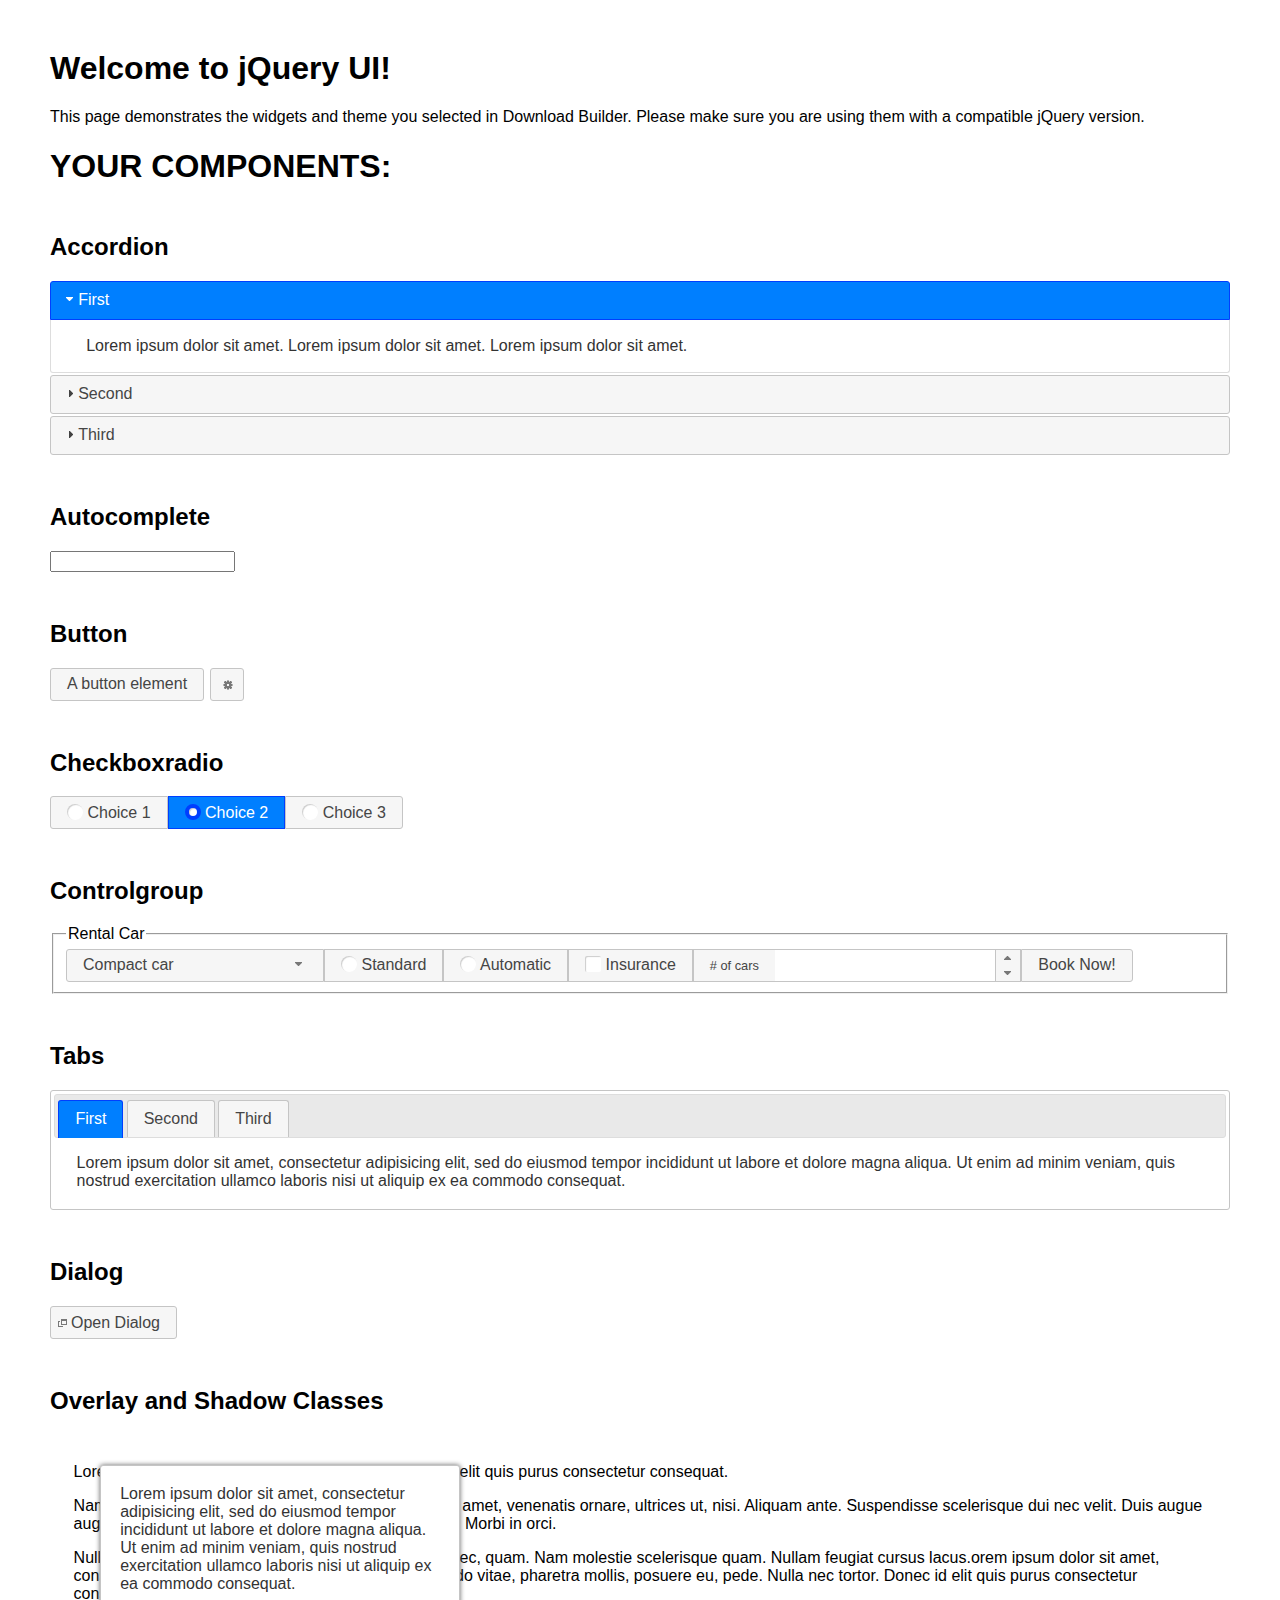
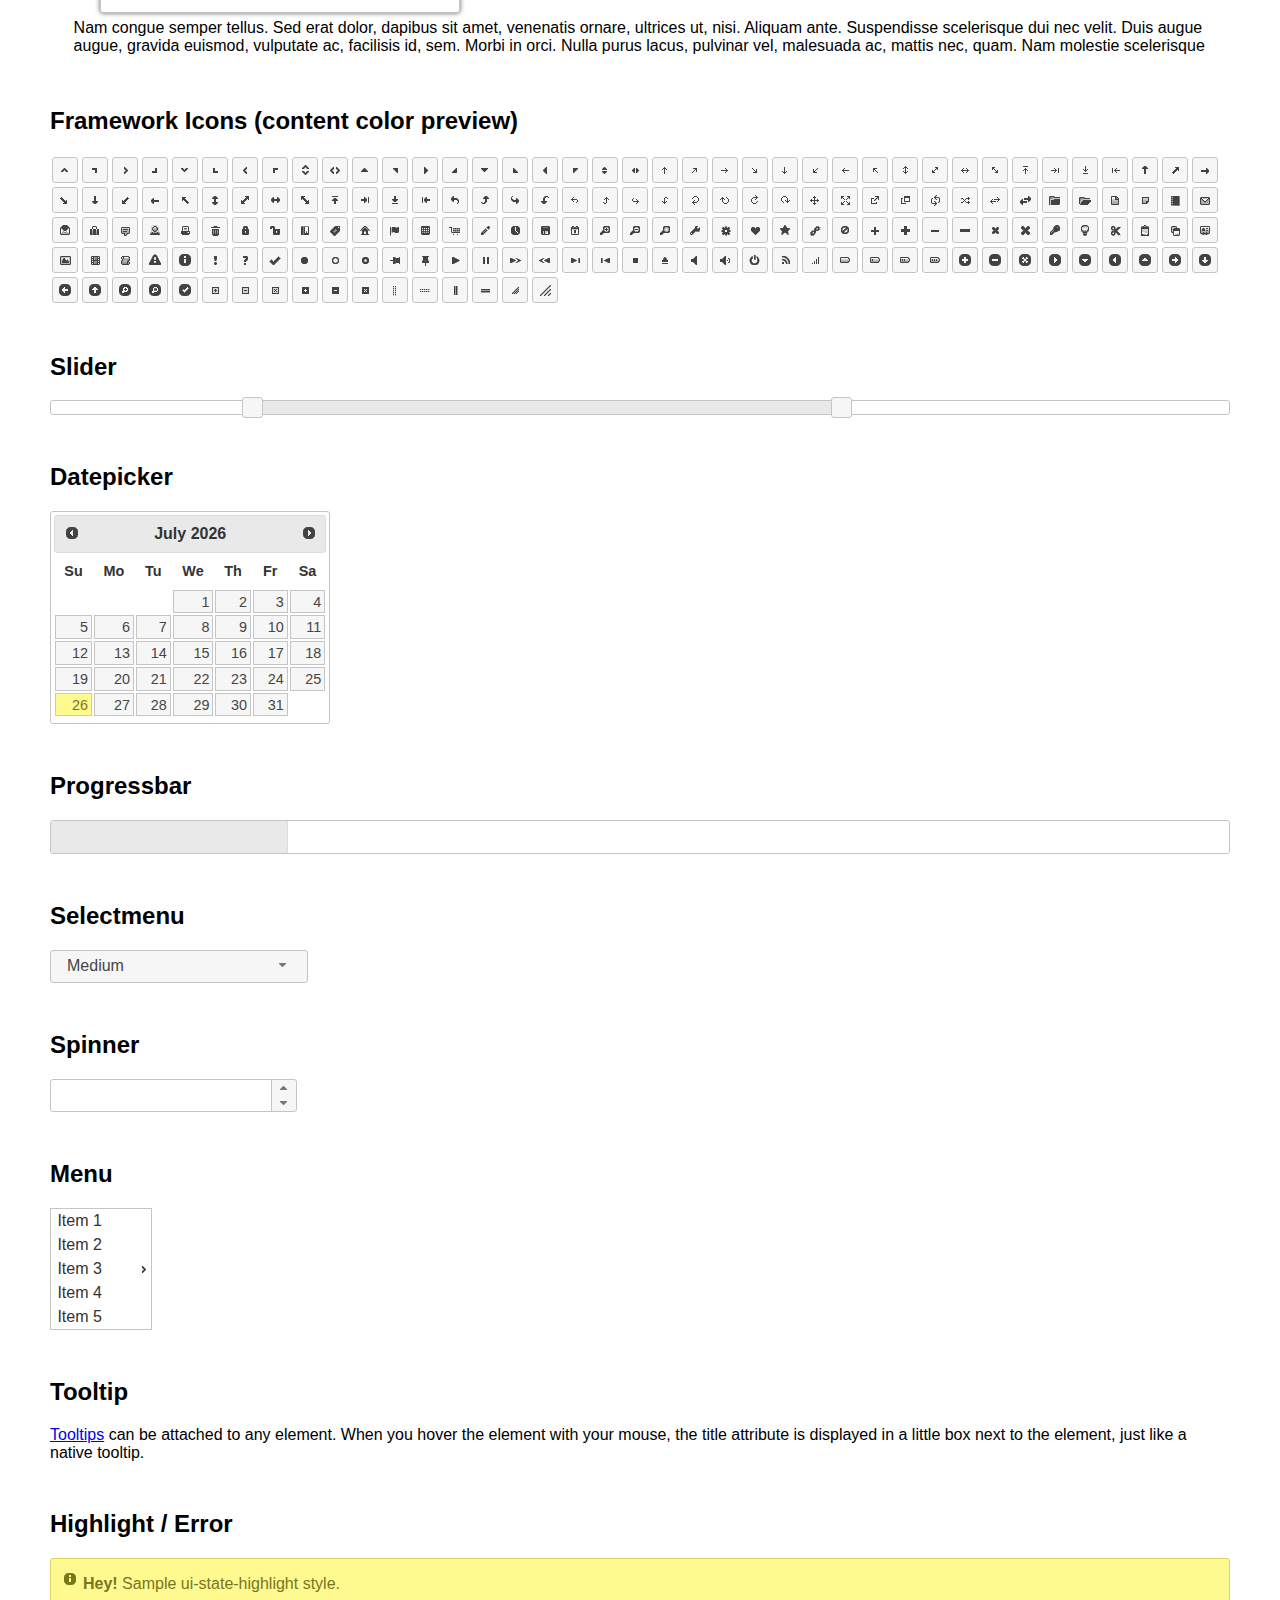
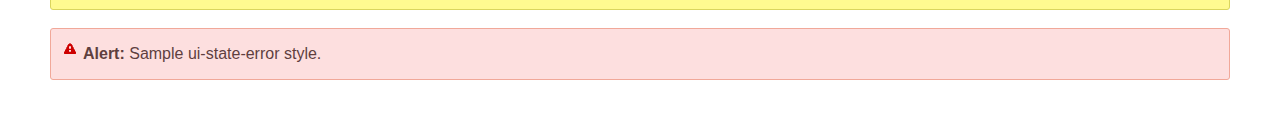
<file: js/jquery-ui-1.13.2/index.html>
<!doctype html>
<html lang="us">
<head>
	<meta charset="utf-8">
	<title>jQuery UI Example Page</title>
	<link href="jquery-ui.css" rel="stylesheet">
	<style>
	body{
		font-family: "Trebuchet MS", sans-serif;
		margin: 50px;
	}
	.demoHeaders {
		margin-top: 2em;
	}
	#dialog-link {
		padding: .4em 1em .4em 20px;
		text-decoration: none;
		position: relative;
	}
	#dialog-link span.ui-icon {
		margin: 0 5px 0 0;
		position: absolute;
		left: .2em;
		top: 50%;
		margin-top: -8px;
	}
	#icons {
		margin: 0;
		padding: 0;
	}
	#icons li {
		margin: 2px;
		position: relative;
		padding: 4px 0;
		cursor: pointer;
		float: left;
		list-style: none;
	}
	#icons span.ui-icon {
		float: left;
		margin: 0 4px;
	}
	.fakewindowcontain .ui-widget-overlay {
		position: absolute;
	}
	select {
		width: 200px;
	}
	</style>
</head>
<body>

<h1>Welcome to jQuery UI!</h1>

<div class="ui-widget">
	<p>This page demonstrates the widgets and theme you selected in Download Builder. Please make sure you are using them with a compatible jQuery version.</p>
</div>

<h1>YOUR COMPONENTS:</h1>

<!-- Accordion -->
<h2 class="demoHeaders">Accordion</h2>
<div id="accordion">
	<h3>First</h3>
	<div>Lorem ipsum dolor sit amet. Lorem ipsum dolor sit amet. Lorem ipsum dolor sit amet.</div>
	<h3>Second</h3>
	<div>Phasellus mattis tincidunt nibh.</div>
	<h3>Third</h3>
	<div>Nam dui erat, auctor a, dignissim quis.</div>
</div>

<!-- Autocomplete -->
<h2 class="demoHeaders">Autocomplete</h2>
<div>
	<input id="autocomplete" title="type &quot;a&quot;">
</div>

<!-- Button -->
<h2 class="demoHeaders">Button</h2>
<button id="button">A button element</button>
<button id="button-icon">An icon-only button</button>

<!-- Checkboxradio -->
<h2 class="demoHeaders">Checkboxradio</h2>
<form style="margin-top: 1em;">
	<div id="radioset">
		<input type="radio" id="radio1" name="radio"><label for="radio1">Choice 1</label>
		<input type="radio" id="radio2" name="radio" checked="checked"><label for="radio2">Choice 2</label>
		<input type="radio" id="radio3" name="radio"><label for="radio3">Choice 3</label>
	</div>
</form>

<!-- Controlgroup -->
<h2 class="demoHeaders">Controlgroup</h2>
<fieldset>
	<legend>Rental Car</legend>
	<div id="controlgroup">
		<select id="car-type">
			<option>Compact car</option>
			<option>Midsize car</option>
			<option>Full size car</option>
			<option>SUV</option>
			<option>Luxury</option>
			<option>Truck</option>
			<option>Van</option>
		</select>
		<label for="transmission-standard">Standard</label>
		<input type="radio" name="transmission" id="transmission-standard">
		<label for="transmission-automatic">Automatic</label>
		<input type="radio" name="transmission" id="transmission-automatic">
		<label for="insurance">Insurance</label>
		<input type="checkbox" name="insurance" id="insurance">
		<label for="horizontal-spinner" class="ui-controlgroup-label"># of cars</label>
		<input id="horizontal-spinner" class="ui-spinner-input">
		<button>Book Now!</button>
	</div>
</fieldset>

<!-- Tabs -->
<h2 class="demoHeaders">Tabs</h2>
<div id="tabs">
	<ul>
		<li><a href="#tabs-1">First</a></li>
		<li><a href="#tabs-2">Second</a></li>
		<li><a href="#tabs-3">Third</a></li>
	</ul>
	<div id="tabs-1">Lorem ipsum dolor sit amet, consectetur adipisicing elit, sed do eiusmod tempor incididunt ut labore et dolore magna aliqua. Ut enim ad minim veniam, quis nostrud exercitation ullamco laboris nisi ut aliquip ex ea commodo consequat.</div>
	<div id="tabs-2">Phasellus mattis tincidunt nibh. Cras orci urna, blandit id, pretium vel, aliquet ornare, felis. Maecenas scelerisque sem non nisl. Fusce sed lorem in enim dictum bibendum.</div>
	<div id="tabs-3">Nam dui erat, auctor a, dignissim quis, sollicitudin eu, felis. Pellentesque nisi urna, interdum eget, sagittis et, consequat vestibulum, lacus. Mauris porttitor ullamcorper augue.</div>
</div>

<h2 class="demoHeaders">Dialog</h2>
<p>
	<button id="dialog-link" class="ui-button ui-corner-all ui-widget">
		<span class="ui-icon ui-icon-newwin"></span>Open Dialog
	</button>
</p>

<h2 class="demoHeaders">Overlay and Shadow Classes</h2>
<div style="position: relative; width: 96%; height: 200px; padding:1% 2%; overflow:hidden;" class="fakewindowcontain">
	<p>Lorem ipsum dolor sit amet,  Nulla nec tortor. Donec id elit quis purus consectetur consequat. </p><p>Nam congue semper tellus. Sed erat dolor, dapibus sit amet, venenatis ornare, ultrices ut, nisi. Aliquam ante. Suspendisse scelerisque dui nec velit. Duis augue augue, gravida euismod, vulputate ac, facilisis id, sem. Morbi in orci. </p><p>Nulla purus lacus, pulvinar vel, malesuada ac, mattis nec, quam. Nam molestie scelerisque quam. Nullam feugiat cursus lacus.orem ipsum dolor sit amet, consectetur adipiscing elit. Donec libero risus, commodo vitae, pharetra mollis, posuere eu, pede. Nulla nec tortor. Donec id elit quis purus consectetur consequat. </p><p>Nam congue semper tellus. Sed erat dolor, dapibus sit amet, venenatis ornare, ultrices ut, nisi. Aliquam ante. Suspendisse scelerisque dui nec velit. Duis augue augue, gravida euismod, vulputate ac, facilisis id, sem. Morbi in orci. Nulla purus lacus, pulvinar vel, malesuada ac, mattis nec, quam. Nam molestie scelerisque quam. </p><p>Nullam feugiat cursus lacus.orem ipsum dolor sit amet, consectetur adipiscing elit. Donec libero risus, commodo vitae, pharetra mollis, posuere eu, pede. Nulla nec tortor. Donec id elit quis purus consectetur consequat. Nam congue semper tellus. Sed erat dolor, dapibus sit amet, venenatis ornare, ultrices ut, nisi. Aliquam ante. </p><p>Suspendisse scelerisque dui nec velit. Duis augue augue, gravida euismod, vulputate ac, facilisis id, sem. Morbi in orci. Nulla purus lacus, pulvinar vel, malesuada ac, mattis nec, quam. Nam molestie scelerisque quam. Nullam feugiat cursus lacus.orem ipsum dolor sit amet, consectetur adipiscing elit. Donec libero risus, commodo vitae, pharetra mollis, posuere eu, pede. Nulla nec tortor. Donec id elit quis purus consectetur consequat. Nam congue semper tellus. Sed erat dolor, dapibus sit amet, venenatis ornare, ultrices ut, nisi. </p>

	<!-- ui-dialog -->
	<div class="ui-widget-overlay ui-front"></div>
	<div style="position: absolute; width: 320px; left: 50px; top: 30px; padding: 1.2em" class="ui-widget ui-front ui-widget-content ui-corner-all ui-widget-shadow">
		Lorem ipsum dolor sit amet, consectetur adipisicing elit, sed do eiusmod tempor incididunt ut labore et dolore magna aliqua. Ut enim ad minim veniam, quis nostrud exercitation ullamco laboris nisi ut aliquip ex ea commodo consequat.
	</div>

</div>

<!-- ui-dialog -->
<div id="dialog" title="Dialog Title">
	<p>Lorem ipsum dolor sit amet, consectetur adipisicing elit, sed do eiusmod tempor incididunt ut labore et dolore magna aliqua. Ut enim ad minim veniam, quis nostrud exercitation ullamco laboris nisi ut aliquip ex ea commodo consequat.</p>
</div>


<h2 class="demoHeaders">Framework Icons (content color preview)</h2>
<ul id="icons" class="ui-widget ui-helper-clearfix">
	<li class="ui-state-default ui-corner-all" title=".ui-icon-caret-1-n"><span class="ui-icon ui-icon-caret-1-n"></span></li>
	<li class="ui-state-default ui-corner-all" title=".ui-icon-caret-1-ne"><span class="ui-icon ui-icon-caret-1-ne"></span></li>
	<li class="ui-state-default ui-corner-all" title=".ui-icon-caret-1-e"><span class="ui-icon ui-icon-caret-1-e"></span></li>
	<li class="ui-state-default ui-corner-all" title=".ui-icon-caret-1-se"><span class="ui-icon ui-icon-caret-1-se"></span></li>
	<li class="ui-state-default ui-corner-all" title=".ui-icon-caret-1-s"><span class="ui-icon ui-icon-caret-1-s"></span></li>
	<li class="ui-state-default ui-corner-all" title=".ui-icon-caret-1-sw"><span class="ui-icon ui-icon-caret-1-sw"></span></li>
	<li class="ui-state-default ui-corner-all" title=".ui-icon-caret-1-w"><span class="ui-icon ui-icon-caret-1-w"></span></li>
	<li class="ui-state-default ui-corner-all" title=".ui-icon-caret-1-nw"><span class="ui-icon ui-icon-caret-1-nw"></span></li>
	<li class="ui-state-default ui-corner-all" title=".ui-icon-caret-2-n-s"><span class="ui-icon ui-icon-caret-2-n-s"></span></li>
	<li class="ui-state-default ui-corner-all" title=".ui-icon-caret-2-e-w"><span class="ui-icon ui-icon-caret-2-e-w"></span></li>
	<li class="ui-state-default ui-corner-all" title=".ui-icon-triangle-1-n"><span class="ui-icon ui-icon-triangle-1-n"></span></li>
	<li class="ui-state-default ui-corner-all" title=".ui-icon-triangle-1-ne"><span class="ui-icon ui-icon-triangle-1-ne"></span></li>
	<li class="ui-state-default ui-corner-all" title=".ui-icon-triangle-1-e"><span class="ui-icon ui-icon-triangle-1-e"></span></li>
	<li class="ui-state-default ui-corner-all" title=".ui-icon-triangle-1-se"><span class="ui-icon ui-icon-triangle-1-se"></span></li>
	<li class="ui-state-default ui-corner-all" title=".ui-icon-triangle-1-s"><span class="ui-icon ui-icon-triangle-1-s"></span></li>
	<li class="ui-state-default ui-corner-all" title=".ui-icon-triangle-1-sw"><span class="ui-icon ui-icon-triangle-1-sw"></span></li>
	<li class="ui-state-default ui-corner-all" title=".ui-icon-triangle-1-w"><span class="ui-icon ui-icon-triangle-1-w"></span></li>
	<li class="ui-state-default ui-corner-all" title=".ui-icon-triangle-1-nw"><span class="ui-icon ui-icon-triangle-1-nw"></span></li>
	<li class="ui-state-default ui-corner-all" title=".ui-icon-triangle-2-n-s"><span class="ui-icon ui-icon-triangle-2-n-s"></span></li>
	<li class="ui-state-default ui-corner-all" title=".ui-icon-triangle-2-e-w"><span class="ui-icon ui-icon-triangle-2-e-w"></span></li>
	<li class="ui-state-default ui-corner-all" title=".ui-icon-arrow-1-n"><span class="ui-icon ui-icon-arrow-1-n"></span></li>
	<li class="ui-state-default ui-corner-all" title=".ui-icon-arrow-1-ne"><span class="ui-icon ui-icon-arrow-1-ne"></span></li>
	<li class="ui-state-default ui-corner-all" title=".ui-icon-arrow-1-e"><span class="ui-icon ui-icon-arrow-1-e"></span></li>
	<li class="ui-state-default ui-corner-all" title=".ui-icon-arrow-1-se"><span class="ui-icon ui-icon-arrow-1-se"></span></li>
	<li class="ui-state-default ui-corner-all" title=".ui-icon-arrow-1-s"><span class="ui-icon ui-icon-arrow-1-s"></span></li>
	<li class="ui-state-default ui-corner-all" title=".ui-icon-arrow-1-sw"><span class="ui-icon ui-icon-arrow-1-sw"></span></li>
	<li class="ui-state-default ui-corner-all" title=".ui-icon-arrow-1-w"><span class="ui-icon ui-icon-arrow-1-w"></span></li>
	<li class="ui-state-default ui-corner-all" title=".ui-icon-arrow-1-nw"><span class="ui-icon ui-icon-arrow-1-nw"></span></li>
	<li class="ui-state-default ui-corner-all" title=".ui-icon-arrow-2-n-s"><span class="ui-icon ui-icon-arrow-2-n-s"></span></li>
	<li class="ui-state-default ui-corner-all" title=".ui-icon-arrow-2-ne-sw"><span class="ui-icon ui-icon-arrow-2-ne-sw"></span></li>
	<li class="ui-state-default ui-corner-all" title=".ui-icon-arrow-2-e-w"><span class="ui-icon ui-icon-arrow-2-e-w"></span></li>
	<li class="ui-state-default ui-corner-all" title=".ui-icon-arrow-2-se-nw"><span class="ui-icon ui-icon-arrow-2-se-nw"></span></li>
	<li class="ui-state-default ui-corner-all" title=".ui-icon-arrowstop-1-n"><span class="ui-icon ui-icon-arrowstop-1-n"></span></li>
	<li class="ui-state-default ui-corner-all" title=".ui-icon-arrowstop-1-e"><span class="ui-icon ui-icon-arrowstop-1-e"></span></li>
	<li class="ui-state-default ui-corner-all" title=".ui-icon-arrowstop-1-s"><span class="ui-icon ui-icon-arrowstop-1-s"></span></li>
	<li class="ui-state-default ui-corner-all" title=".ui-icon-arrowstop-1-w"><span class="ui-icon ui-icon-arrowstop-1-w"></span></li>
	<li class="ui-state-default ui-corner-all" title=".ui-icon-arrowthick-1-n"><span class="ui-icon ui-icon-arrowthick-1-n"></span></li>
	<li class="ui-state-default ui-corner-all" title=".ui-icon-arrowthick-1-ne"><span class="ui-icon ui-icon-arrowthick-1-ne"></span></li>
	<li class="ui-state-default ui-corner-all" title=".ui-icon-arrowthick-1-e"><span class="ui-icon ui-icon-arrowthick-1-e"></span></li>
	<li class="ui-state-default ui-corner-all" title=".ui-icon-arrowthick-1-se"><span class="ui-icon ui-icon-arrowthick-1-se"></span></li>
	<li class="ui-state-default ui-corner-all" title=".ui-icon-arrowthick-1-s"><span class="ui-icon ui-icon-arrowthick-1-s"></span></li>
	<li class="ui-state-default ui-corner-all" title=".ui-icon-arrowthick-1-sw"><span class="ui-icon ui-icon-arrowthick-1-sw"></span></li>
	<li class="ui-state-default ui-corner-all" title=".ui-icon-arrowthick-1-w"><span class="ui-icon ui-icon-arrowthick-1-w"></span></li>
	<li class="ui-state-default ui-corner-all" title=".ui-icon-arrowthick-1-nw"><span class="ui-icon ui-icon-arrowthick-1-nw"></span></li>
	<li class="ui-state-default ui-corner-all" title=".ui-icon-arrowthick-2-n-s"><span class="ui-icon ui-icon-arrowthick-2-n-s"></span></li>
	<li class="ui-state-default ui-corner-all" title=".ui-icon-arrowthick-2-ne-sw"><span class="ui-icon ui-icon-arrowthick-2-ne-sw"></span></li>
	<li class="ui-state-default ui-corner-all" title=".ui-icon-arrowthick-2-e-w"><span class="ui-icon ui-icon-arrowthick-2-e-w"></span></li>
	<li class="ui-state-default ui-corner-all" title=".ui-icon-arrowthick-2-se-nw"><span class="ui-icon ui-icon-arrowthick-2-se-nw"></span></li>
	<li class="ui-state-default ui-corner-all" title=".ui-icon-arrowthickstop-1-n"><span class="ui-icon ui-icon-arrowthickstop-1-n"></span></li>
	<li class="ui-state-default ui-corner-all" title=".ui-icon-arrowthickstop-1-e"><span class="ui-icon ui-icon-arrowthickstop-1-e"></span></li>
	<li class="ui-state-default ui-corner-all" title=".ui-icon-arrowthickstop-1-s"><span class="ui-icon ui-icon-arrowthickstop-1-s"></span></li>
	<li class="ui-state-default ui-corner-all" title=".ui-icon-arrowthickstop-1-w"><span class="ui-icon ui-icon-arrowthickstop-1-w"></span></li>
	<li class="ui-state-default ui-corner-all" title=".ui-icon-arrowreturnthick-1-w"><span class="ui-icon ui-icon-arrowreturnthick-1-w"></span></li>
	<li class="ui-state-default ui-corner-all" title=".ui-icon-arrowreturnthick-1-n"><span class="ui-icon ui-icon-arrowreturnthick-1-n"></span></li>
	<li class="ui-state-default ui-corner-all" title=".ui-icon-arrowreturnthick-1-e"><span class="ui-icon ui-icon-arrowreturnthick-1-e"></span></li>
	<li class="ui-state-default ui-corner-all" title=".ui-icon-arrowreturnthick-1-s"><span class="ui-icon ui-icon-arrowreturnthick-1-s"></span></li>
	<li class="ui-state-default ui-corner-all" title=".ui-icon-arrowreturn-1-w"><span class="ui-icon ui-icon-arrowreturn-1-w"></span></li>
	<li class="ui-state-default ui-corner-all" title=".ui-icon-arrowreturn-1-n"><span class="ui-icon ui-icon-arrowreturn-1-n"></span></li>
	<li class="ui-state-default ui-corner-all" title=".ui-icon-arrowreturn-1-e"><span class="ui-icon ui-icon-arrowreturn-1-e"></span></li>
	<li class="ui-state-default ui-corner-all" title=".ui-icon-arrowreturn-1-s"><span class="ui-icon ui-icon-arrowreturn-1-s"></span></li>
	<li class="ui-state-default ui-corner-all" title=".ui-icon-arrowrefresh-1-w"><span class="ui-icon ui-icon-arrowrefresh-1-w"></span></li>
	<li class="ui-state-default ui-corner-all" title=".ui-icon-arrowrefresh-1-n"><span class="ui-icon ui-icon-arrowrefresh-1-n"></span></li>
	<li class="ui-state-default ui-corner-all" title=".ui-icon-arrowrefresh-1-e"><span class="ui-icon ui-icon-arrowrefresh-1-e"></span></li>
	<li class="ui-state-default ui-corner-all" title=".ui-icon-arrowrefresh-1-s"><span class="ui-icon ui-icon-arrowrefresh-1-s"></span></li>
	<li class="ui-state-default ui-corner-all" title=".ui-icon-arrow-4"><span class="ui-icon ui-icon-arrow-4"></span></li>
	<li class="ui-state-default ui-corner-all" title=".ui-icon-arrow-4-diag"><span class="ui-icon ui-icon-arrow-4-diag"></span></li>
	<li class="ui-state-default ui-corner-all" title=".ui-icon-extlink"><span class="ui-icon ui-icon-extlink"></span></li>
	<li class="ui-state-default ui-corner-all" title=".ui-icon-newwin"><span class="ui-icon ui-icon-newwin"></span></li>
	<li class="ui-state-default ui-corner-all" title=".ui-icon-refresh"><span class="ui-icon ui-icon-refresh"></span></li>
	<li class="ui-state-default ui-corner-all" title=".ui-icon-shuffle"><span class="ui-icon ui-icon-shuffle"></span></li>
	<li class="ui-state-default ui-corner-all" title=".ui-icon-transfer-e-w"><span class="ui-icon ui-icon-transfer-e-w"></span></li>
	<li class="ui-state-default ui-corner-all" title=".ui-icon-transferthick-e-w"><span class="ui-icon ui-icon-transferthick-e-w"></span></li>
	<li class="ui-state-default ui-corner-all" title=".ui-icon-folder-collapsed"><span class="ui-icon ui-icon-folder-collapsed"></span></li>
	<li class="ui-state-default ui-corner-all" title=".ui-icon-folder-open"><span class="ui-icon ui-icon-folder-open"></span></li>
	<li class="ui-state-default ui-corner-all" title=".ui-icon-document"><span class="ui-icon ui-icon-document"></span></li>
	<li class="ui-state-default ui-corner-all" title=".ui-icon-document-b"><span class="ui-icon ui-icon-document-b"></span></li>
	<li class="ui-state-default ui-corner-all" title=".ui-icon-note"><span class="ui-icon ui-icon-note"></span></li>
	<li class="ui-state-default ui-corner-all" title=".ui-icon-mail-closed"><span class="ui-icon ui-icon-mail-closed"></span></li>
	<li class="ui-state-default ui-corner-all" title=".ui-icon-mail-open"><span class="ui-icon ui-icon-mail-open"></span></li>
	<li class="ui-state-default ui-corner-all" title=".ui-icon-suitcase"><span class="ui-icon ui-icon-suitcase"></span></li>
	<li class="ui-state-default ui-corner-all" title=".ui-icon-comment"><span class="ui-icon ui-icon-comment"></span></li>
	<li class="ui-state-default ui-corner-all" title=".ui-icon-person"><span class="ui-icon ui-icon-person"></span></li>
	<li class="ui-state-default ui-corner-all" title=".ui-icon-print"><span class="ui-icon ui-icon-print"></span></li>
	<li class="ui-state-default ui-corner-all" title=".ui-icon-trash"><span class="ui-icon ui-icon-trash"></span></li>
	<li class="ui-state-default ui-corner-all" title=".ui-icon-locked"><span class="ui-icon ui-icon-locked"></span></li>
	<li class="ui-state-default ui-corner-all" title=".ui-icon-unlocked"><span class="ui-icon ui-icon-unlocked"></span></li>
	<li class="ui-state-default ui-corner-all" title=".ui-icon-bookmark"><span class="ui-icon ui-icon-bookmark"></span></li>
	<li class="ui-state-default ui-corner-all" title=".ui-icon-tag"><span class="ui-icon ui-icon-tag"></span></li>
	<li class="ui-state-default ui-corner-all" title=".ui-icon-home"><span class="ui-icon ui-icon-home"></span></li>
	<li class="ui-state-default ui-corner-all" title=".ui-icon-flag"><span class="ui-icon ui-icon-flag"></span></li>
	<li class="ui-state-default ui-corner-all" title=".ui-icon-calculator"><span class="ui-icon ui-icon-calculator"></span></li>
	<li class="ui-state-default ui-corner-all" title=".ui-icon-cart"><span class="ui-icon ui-icon-cart"></span></li>
	<li class="ui-state-default ui-corner-all" title=".ui-icon-pencil"><span class="ui-icon ui-icon-pencil"></span></li>
	<li class="ui-state-default ui-corner-all" title=".ui-icon-clock"><span class="ui-icon ui-icon-clock"></span></li>
	<li class="ui-state-default ui-corner-all" title=".ui-icon-disk"><span class="ui-icon ui-icon-disk"></span></li>
	<li class="ui-state-default ui-corner-all" title=".ui-icon-calendar"><span class="ui-icon ui-icon-calendar"></span></li>
	<li class="ui-state-default ui-corner-all" title=".ui-icon-zoomin"><span class="ui-icon ui-icon-zoomin"></span></li>
	<li class="ui-state-default ui-corner-all" title=".ui-icon-zoomout"><span class="ui-icon ui-icon-zoomout"></span></li>
	<li class="ui-state-default ui-corner-all" title=".ui-icon-search"><span class="ui-icon ui-icon-search"></span></li>
	<li class="ui-state-default ui-corner-all" title=".ui-icon-wrench"><span class="ui-icon ui-icon-wrench"></span></li>
	<li class="ui-state-default ui-corner-all" title=".ui-icon-gear"><span class="ui-icon ui-icon-gear"></span></li>
	<li class="ui-state-default ui-corner-all" title=".ui-icon-heart"><span class="ui-icon ui-icon-heart"></span></li>
	<li class="ui-state-default ui-corner-all" title=".ui-icon-star"><span class="ui-icon ui-icon-star"></span></li>
	<li class="ui-state-default ui-corner-all" title=".ui-icon-link"><span class="ui-icon ui-icon-link"></span></li>
	<li class="ui-state-default ui-corner-all" title=".ui-icon-cancel"><span class="ui-icon ui-icon-cancel"></span></li>
	<li class="ui-state-default ui-corner-all" title=".ui-icon-plus"><span class="ui-icon ui-icon-plus"></span></li>
	<li class="ui-state-default ui-corner-all" title=".ui-icon-plusthick"><span class="ui-icon ui-icon-plusthick"></span></li>
	<li class="ui-state-default ui-corner-all" title=".ui-icon-minus"><span class="ui-icon ui-icon-minus"></span></li>
	<li class="ui-state-default ui-corner-all" title=".ui-icon-minusthick"><span class="ui-icon ui-icon-minusthick"></span></li>
	<li class="ui-state-default ui-corner-all" title=".ui-icon-close"><span class="ui-icon ui-icon-close"></span></li>
	<li class="ui-state-default ui-corner-all" title=".ui-icon-closethick"><span class="ui-icon ui-icon-closethick"></span></li>
	<li class="ui-state-default ui-corner-all" title=".ui-icon-key"><span class="ui-icon ui-icon-key"></span></li>
	<li class="ui-state-default ui-corner-all" title=".ui-icon-lightbulb"><span class="ui-icon ui-icon-lightbulb"></span></li>
	<li class="ui-state-default ui-corner-all" title=".ui-icon-scissors"><span class="ui-icon ui-icon-scissors"></span></li>
	<li class="ui-state-default ui-corner-all" title=".ui-icon-clipboard"><span class="ui-icon ui-icon-clipboard"></span></li>
	<li class="ui-state-default ui-corner-all" title=".ui-icon-copy"><span class="ui-icon ui-icon-copy"></span></li>
	<li class="ui-state-default ui-corner-all" title=".ui-icon-contact"><span class="ui-icon ui-icon-contact"></span></li>
	<li class="ui-state-default ui-corner-all" title=".ui-icon-image"><span class="ui-icon ui-icon-image"></span></li>
	<li class="ui-state-default ui-corner-all" title=".ui-icon-video"><span class="ui-icon ui-icon-video"></span></li>
	<li class="ui-state-default ui-corner-all" title=".ui-icon-script"><span class="ui-icon ui-icon-script"></span></li>
	<li class="ui-state-default ui-corner-all" title=".ui-icon-alert"><span class="ui-icon ui-icon-alert"></span></li>
	<li class="ui-state-default ui-corner-all" title=".ui-icon-info"><span class="ui-icon ui-icon-info"></span></li>
	<li class="ui-state-default ui-corner-all" title=".ui-icon-notice"><span class="ui-icon ui-icon-notice"></span></li>
	<li class="ui-state-default ui-corner-all" title=".ui-icon-help"><span class="ui-icon ui-icon-help"></span></li>
	<li class="ui-state-default ui-corner-all" title=".ui-icon-check"><span class="ui-icon ui-icon-check"></span></li>
	<li class="ui-state-default ui-corner-all" title=".ui-icon-bullet"><span class="ui-icon ui-icon-bullet"></span></li>
	<li class="ui-state-default ui-corner-all" title=".ui-icon-radio-off"><span class="ui-icon ui-icon-radio-off"></span></li>
	<li class="ui-state-default ui-corner-all" title=".ui-icon-radio-on"><span class="ui-icon ui-icon-radio-on"></span></li>
	<li class="ui-state-default ui-corner-all" title=".ui-icon-pin-w"><span class="ui-icon ui-icon-pin-w"></span></li>
	<li class="ui-state-default ui-corner-all" title=".ui-icon-pin-s"><span class="ui-icon ui-icon-pin-s"></span></li>
	<li class="ui-state-default ui-corner-all" title=".ui-icon-play"><span class="ui-icon ui-icon-play"></span></li>
	<li class="ui-state-default ui-corner-all" title=".ui-icon-pause"><span class="ui-icon ui-icon-pause"></span></li>
	<li class="ui-state-default ui-corner-all" title=".ui-icon-seek-next"><span class="ui-icon ui-icon-seek-next"></span></li>
	<li class="ui-state-default ui-corner-all" title=".ui-icon-seek-prev"><span class="ui-icon ui-icon-seek-prev"></span></li>
	<li class="ui-state-default ui-corner-all" title=".ui-icon-seek-end"><span class="ui-icon ui-icon-seek-end"></span></li>
	<li class="ui-state-default ui-corner-all" title=".ui-icon-seek-first"><span class="ui-icon ui-icon-seek-first"></span></li>
	<li class="ui-state-default ui-corner-all" title=".ui-icon-stop"><span class="ui-icon ui-icon-stop"></span></li>
	<li class="ui-state-default ui-corner-all" title=".ui-icon-eject"><span class="ui-icon ui-icon-eject"></span></li>
	<li class="ui-state-default ui-corner-all" title=".ui-icon-volume-off"><span class="ui-icon ui-icon-volume-off"></span></li>
	<li class="ui-state-default ui-corner-all" title=".ui-icon-volume-on"><span class="ui-icon ui-icon-volume-on"></span></li>
	<li class="ui-state-default ui-corner-all" title=".ui-icon-power"><span class="ui-icon ui-icon-power"></span></li>
	<li class="ui-state-default ui-corner-all" title=".ui-icon-signal-diag"><span class="ui-icon ui-icon-signal-diag"></span></li>
	<li class="ui-state-default ui-corner-all" title=".ui-icon-signal"><span class="ui-icon ui-icon-signal"></span></li>
	<li class="ui-state-default ui-corner-all" title=".ui-icon-battery-0"><span class="ui-icon ui-icon-battery-0"></span></li>
	<li class="ui-state-default ui-corner-all" title=".ui-icon-battery-1"><span class="ui-icon ui-icon-battery-1"></span></li>
	<li class="ui-state-default ui-corner-all" title=".ui-icon-battery-2"><span class="ui-icon ui-icon-battery-2"></span></li>
	<li class="ui-state-default ui-corner-all" title=".ui-icon-battery-3"><span class="ui-icon ui-icon-battery-3"></span></li>
	<li class="ui-state-default ui-corner-all" title=".ui-icon-circle-plus"><span class="ui-icon ui-icon-circle-plus"></span></li>
	<li class="ui-state-default ui-corner-all" title=".ui-icon-circle-minus"><span class="ui-icon ui-icon-circle-minus"></span></li>
	<li class="ui-state-default ui-corner-all" title=".ui-icon-circle-close"><span class="ui-icon ui-icon-circle-close"></span></li>
	<li class="ui-state-default ui-corner-all" title=".ui-icon-circle-triangle-e"><span class="ui-icon ui-icon-circle-triangle-e"></span></li>
	<li class="ui-state-default ui-corner-all" title=".ui-icon-circle-triangle-s"><span class="ui-icon ui-icon-circle-triangle-s"></span></li>
	<li class="ui-state-default ui-corner-all" title=".ui-icon-circle-triangle-w"><span class="ui-icon ui-icon-circle-triangle-w"></span></li>
	<li class="ui-state-default ui-corner-all" title=".ui-icon-circle-triangle-n"><span class="ui-icon ui-icon-circle-triangle-n"></span></li>
	<li class="ui-state-default ui-corner-all" title=".ui-icon-circle-arrow-e"><span class="ui-icon ui-icon-circle-arrow-e"></span></li>
	<li class="ui-state-default ui-corner-all" title=".ui-icon-circle-arrow-s"><span class="ui-icon ui-icon-circle-arrow-s"></span></li>
	<li class="ui-state-default ui-corner-all" title=".ui-icon-circle-arrow-w"><span class="ui-icon ui-icon-circle-arrow-w"></span></li>
	<li class="ui-state-default ui-corner-all" title=".ui-icon-circle-arrow-n"><span class="ui-icon ui-icon-circle-arrow-n"></span></li>
	<li class="ui-state-default ui-corner-all" title=".ui-icon-circle-zoomin"><span class="ui-icon ui-icon-circle-zoomin"></span></li>
	<li class="ui-state-default ui-corner-all" title=".ui-icon-circle-zoomout"><span class="ui-icon ui-icon-circle-zoomout"></span></li>
	<li class="ui-state-default ui-corner-all" title=".ui-icon-circle-check"><span class="ui-icon ui-icon-circle-check"></span></li>
	<li class="ui-state-default ui-corner-all" title=".ui-icon-circlesmall-plus"><span class="ui-icon ui-icon-circlesmall-plus"></span></li>
	<li class="ui-state-default ui-corner-all" title=".ui-icon-circlesmall-minus"><span class="ui-icon ui-icon-circlesmall-minus"></span></li>
	<li class="ui-state-default ui-corner-all" title=".ui-icon-circlesmall-close"><span class="ui-icon ui-icon-circlesmall-close"></span></li>
	<li class="ui-state-default ui-corner-all" title=".ui-icon-squaresmall-plus"><span class="ui-icon ui-icon-squaresmall-plus"></span></li>
	<li class="ui-state-default ui-corner-all" title=".ui-icon-squaresmall-minus"><span class="ui-icon ui-icon-squaresmall-minus"></span></li>
	<li class="ui-state-default ui-corner-all" title=".ui-icon-squaresmall-close"><span class="ui-icon ui-icon-squaresmall-close"></span></li>
	<li class="ui-state-default ui-corner-all" title=".ui-icon-grip-dotted-vertical"><span class="ui-icon ui-icon-grip-dotted-vertical"></span></li>
	<li class="ui-state-default ui-corner-all" title=".ui-icon-grip-dotted-horizontal"><span class="ui-icon ui-icon-grip-dotted-horizontal"></span></li>
	<li class="ui-state-default ui-corner-all" title=".ui-icon-grip-solid-vertical"><span class="ui-icon ui-icon-grip-solid-vertical"></span></li>
	<li class="ui-state-default ui-corner-all" title=".ui-icon-grip-solid-horizontal"><span class="ui-icon ui-icon-grip-solid-horizontal"></span></li>
	<li class="ui-state-default ui-corner-all" title=".ui-icon-gripsmall-diagonal-se"><span class="ui-icon ui-icon-gripsmall-diagonal-se"></span></li>
	<li class="ui-state-default ui-corner-all" title=".ui-icon-grip-diagonal-se"><span class="ui-icon ui-icon-grip-diagonal-se"></span></li>
</ul>

<!-- Slider -->
<h2 class="demoHeaders">Slider</h2>
<div id="slider"></div>

<!-- Datepicker -->
<h2 class="demoHeaders">Datepicker</h2>
<div id="datepicker"></div>

<!-- Progressbar -->
<h2 class="demoHeaders">Progressbar</h2>
<div id="progressbar"></div>

<!-- Progressbar -->
<h2 class="demoHeaders">Selectmenu</h2>
<select id="selectmenu">
	<option>Slower</option>
	<option>Slow</option>
	<option selected="selected">Medium</option>
	<option>Fast</option>
	<option>Faster</option>
</select>

<!-- Spinner -->
<h2 class="demoHeaders">Spinner</h2>
<input id="spinner">

<!-- Menu -->
<h2 class="demoHeaders">Menu</h2>
<ul style="width:100px;" id="menu">
	<li><div>Item 1</div></li>
	<li><div>Item 2</div></li>
	<li><div>Item 3</div>
		<ul>
			<li><div>Item 3-1</div></li>
			<li><div>Item 3-2</div></li>
			<li><div>Item 3-3</div></li>
			<li><div>Item 3-4</div></li>
			<li><div>Item 3-5</div></li>
		</ul>
	</li>
	<li><div>Item 4</div></li>
	<li><div>Item 5</div></li>
</ul>

<!-- Tooltip -->
<h2 class="demoHeaders">Tooltip</h2>
<p id="tooltip">
	<a href="#" title="That&apos;s what this widget is">Tooltips</a> can be attached to any element. When you hover
the element with your mouse, the title attribute is displayed in a little box next to the element, just like a native tooltip.
</p>

<!-- Highlight / Error -->
<h2 class="demoHeaders">Highlight / Error</h2>
<div class="ui-widget">
	<div class="ui-state-highlight ui-corner-all" style="margin-top: 20px; padding: 0 .7em;">
		<p><span class="ui-icon ui-icon-info" style="float: left; margin-right: .3em;"></span>
		<strong>Hey!</strong> Sample ui-state-highlight style.</p>
	</div>
</div>
<br>
<div class="ui-widget">
	<div class="ui-state-error ui-corner-all" style="padding: 0 .7em;">
		<p><span class="ui-icon ui-icon-alert" style="float: left; margin-right: .3em;"></span>
		<strong>Alert:</strong> Sample ui-state-error style.</p>
	</div>
</div>

<script src="external/jquery/jquery.js"></script>
<script src="jquery-ui.js"></script>
<script>
$( "#accordion" ).accordion();

var availableTags = [
	"ActionScript",
	"AppleScript",
	"Asp",
	"BASIC",
	"C",
	"C++",
	"Clojure",
	"COBOL",
	"ColdFusion",
	"Erlang",
	"Fortran",
	"Groovy",
	"Haskell",
	"Java",
	"JavaScript",
	"Lisp",
	"Perl",
	"PHP",
	"Python",
	"Ruby",
	"Scala",
	"Scheme"
];
$( "#autocomplete" ).autocomplete({
	source: availableTags
});

$( "#button" ).button();
$( "#button-icon" ).button({
	icon: "ui-icon-gear",
	showLabel: false
});

$( "#radioset" ).buttonset();

$( "#controlgroup" ).controlgroup();

$( "#tabs" ).tabs();

$( "#dialog" ).dialog({
	autoOpen: false,
	width: 400,
	buttons: [
		{
			text: "Ok",
			click: function() {
				$( this ).dialog( "close" );
			}
		},
		{
			text: "Cancel",
			click: function() {
				$( this ).dialog( "close" );
			}
		}
	]
});

// Link to open the dialog
$( "#dialog-link" ).click(function( event ) {
	$( "#dialog" ).dialog( "open" );
	event.preventDefault();
});

$( "#datepicker" ).datepicker({
	inline: true
});

$( "#slider" ).slider({
	range: true,
	values: [ 17, 67 ]
});

$( "#progressbar" ).progressbar({
	value: 20
});

$( "#spinner" ).spinner();

$( "#menu" ).menu();

$( "#tooltip" ).tooltip();

$( "#selectmenu" ).selectmenu();

// Hover states on the static widgets
$( "#dialog-link, #icons li" ).hover(
	function() {
		$( this ).addClass( "ui-state-hover" );
	},
	function() {
		$( this ).removeClass( "ui-state-hover" );
	}
);
</script>
</body>
</html>
</file>
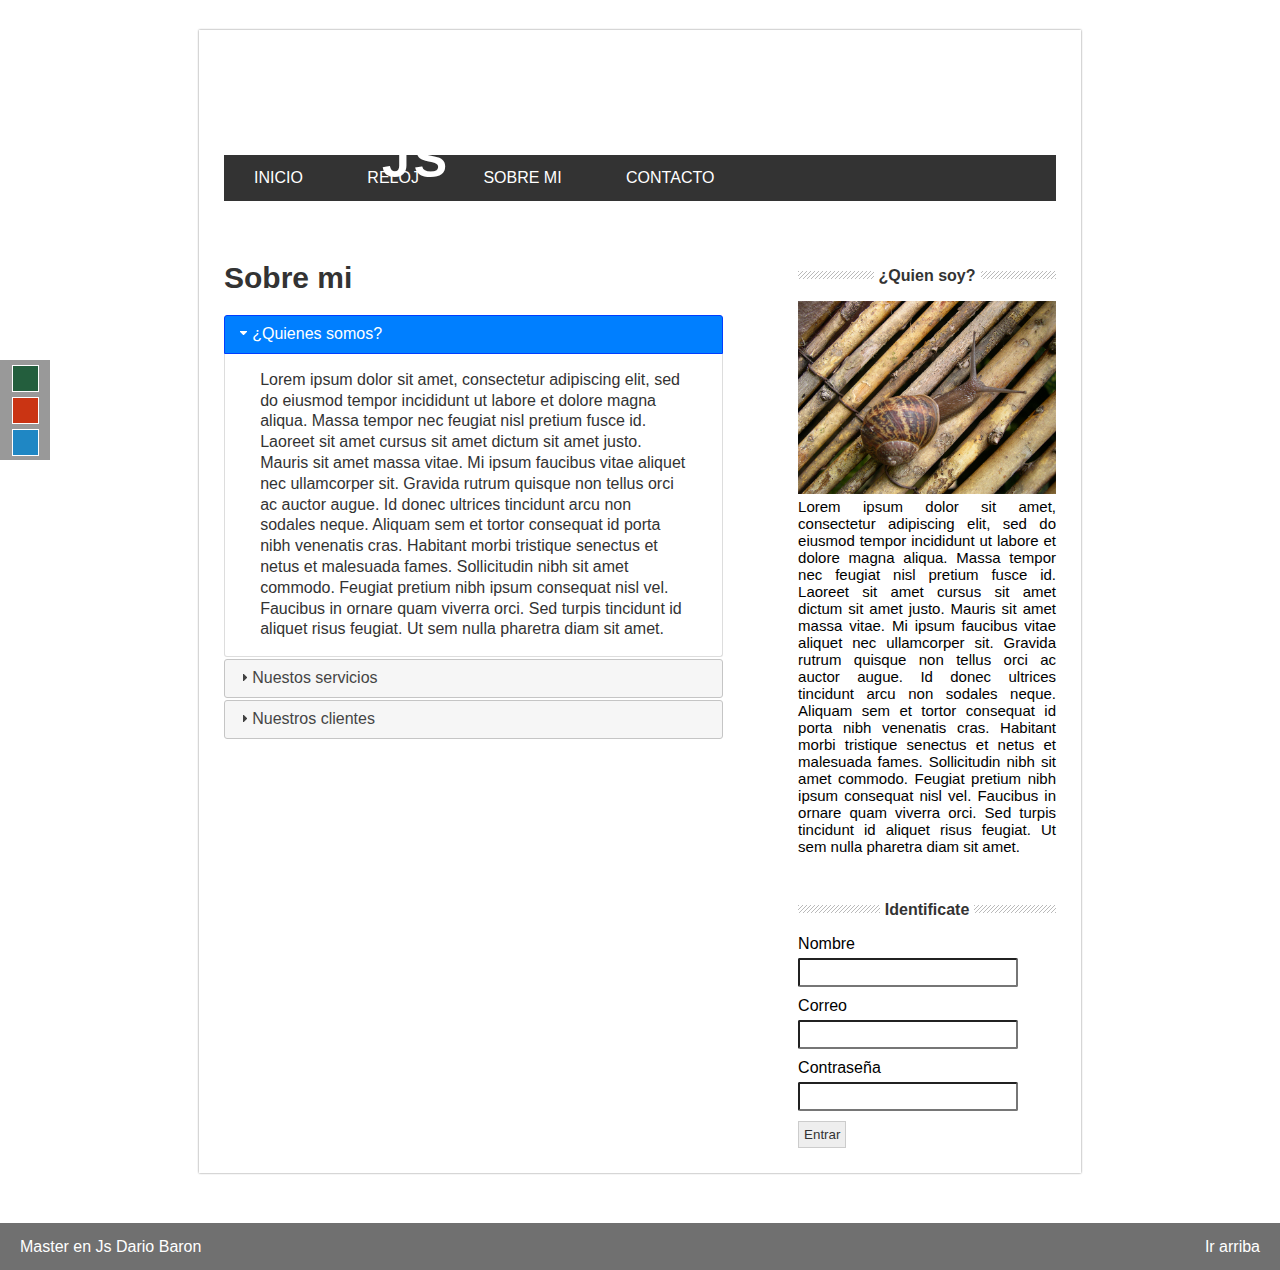
<file: about.html>
<!DOCTYPE html>
<html>
    <head>
        <meta charset="utf-8">
        <title>Proyecto con JavaScript</title>
        
        <!--Estilos CSS-->
        <link rel="stylesheet" type="text/css" href="css/styles.css">
        <link id="theme" rel="stylesheet" type="text/css" href="#">
        
        <!--JQquery-->
        <script src="https://ajax.googleapis.com/ajax/libs/jquery/3.1.1/jquery.min.js"></script>

        
        <link rel="stylesheet" href="js/jquery-ui-1.13.2/jquery-ui.min.css">
        <link rel="stylesheet" href="js/jquery-ui-1.13.2/jquery-ui.structure.min.css">
        <link rel="stylesheet" href="js/jquery-ui-1.13.2/jquery-ui.theme.min.css">

        <script type="text/javascript" src="js/jquery-ui-1.13.2/jquery-ui.min.js"></script>
        
        <!--Mis Scrips-->
        <script type="text/javascript" src="js/main.js"></script>
        
    </head>
    <body>
        <div id="selector-theme">
            <div id="to-green"></div>
            <div id="to-red"></div>
            <div id="to-blue"></div>
        </div>
        <section id="global">
            <!-- Cebecera-->
            <header>
                <div id="logo">
                    <h1>Proyecto JS</h1>
                </div>
                <!--div para limpiar flotador de div de arriba-->
                <div class="clearfix"></div>

                <nav id="menu">
                    <ul>
                        <li><a href="index.html">Inicio</a></li>
                        <li><a href="watch.html">Reloj</a></li>
                        <li><a href="about.html">Sobre mi</a></li>
                        <li><a href="contact.html">Contacto</a></li>
                    </ul>
                </nav>
            </header>
            
            <!--Contenido-->
            <selection id="content">
                <div id="box">
                    <!--se cargan el acordeon-->  
                    <h2>Sobre mi </h2>
                    <div id="acordeon">
                        <h3>¿Quienes somos?</h3>
                        <div>
                            <p> Lorem ipsum dolor sit amet, consectetur adipiscing elit, sed do eiusmod tempor incididunt ut labore et dolore magna aliqua. Massa tempor nec feugiat nisl pretium fusce id. Laoreet sit amet cursus sit amet dictum sit amet justo. Mauris sit amet massa vitae. Mi ipsum faucibus vitae aliquet nec ullamcorper sit. Gravida rutrum quisque non tellus orci ac auctor augue. Id donec ultrices tincidunt arcu non sodales neque. Aliquam sem et tortor consequat id porta nibh venenatis cras. Habitant morbi tristique senectus et netus et malesuada fames. Sollicitudin nibh sit amet commodo. Feugiat pretium nibh ipsum consequat nisl vel. Faucibus in ornare quam viverra orci. Sed turpis tincidunt id aliquet risus feugiat. Ut sem nulla pharetra diam sit amet.
                            </p>
                        </div>

                        <h3>Nuestos servicios</h3>
                        <div>
                            <p> Lorem ipsum dolor sit amet, consectetur adipiscing elit, sed do eiusmod tempor incididunt ut labore et dolore magna aliqua. Massa tempor nec feugiat nisl pretium fusce id. Laoreet sit amet cursus sit amet dictum sit amet justo. Mauris sit amet massa vitae. Mi ipsum faucibus vitae aliquet nec ullamcorper sit. Gravida rutrum quisque non tellus orci ac auctor augue. Id donec ultrices tincidunt arcu non sodales neque. Aliquam sem et tortor consequat id porta nibh venenatis cras. Habitant morbi tristique senectus et netus et malesuada fames. Sollicitudin nibh sit amet commodo. Feugiat pretium nibh ipsum consequat nisl vel. Faucibus in ornare quam viverra orci. Sed turpis tincidunt id aliquet risus feugiat. Ut sem nulla pharetra diam sit amet.
                            </p>
                        </div>

                        <h3>Nuestros clientes</h3>
                        <div>
                            <p> Lorem ipsum dolor sit amet, consectetur adipiscing elit, sed do eiusmod tempor incididunt ut labore et dolore magna aliqua. Massa tempor nec feugiat nisl pretium fusce id. Laoreet sit amet cursus sit amet dictum sit amet justo. Mauris sit amet massa vitae. Mi ipsum faucibus vitae aliquet nec ullamcorper sit. Gravida rutrum quisque non tellus orci ac auctor augue. Id donec ultrices tincidunt arcu non sodales neque. Aliquam sem et tortor consequat id porta nibh venenatis cras. Habitant morbi tristique senectus et netus et malesuada fames. Sollicitudin nibh sit amet commodo. Feugiat pretium nibh ipsum consequat nisl vel. Faucibus in ornare quam viverra orci. Sed turpis tincidunt id aliquet risus feugiat. Ut sem nulla pharetra diam sit amet.
                            </p>
                        </div>
                    </div>
                </div>
                <!--Sidebar-->
                <aside id="sidebar">
                    <div id="about">
                        <h4><span>¿Quien soy?</span></h4>
                        <img src="../img/caracol.jpg">
                        <p> Lorem ipsum dolor sit amet, consectetur adipiscing elit, sed do eiusmod tempor incididunt ut labore et dolore magna aliqua. Massa tempor nec feugiat nisl pretium fusce id. Laoreet sit amet cursus sit amet dictum sit amet justo. Mauris sit amet massa vitae. Mi ipsum faucibus vitae aliquet nec ullamcorper sit. Gravida rutrum quisque non tellus orci ac auctor augue. Id donec ultrices tincidunt arcu non sodales neque. Aliquam sem et tortor consequat id porta nibh venenatis cras. Habitant morbi tristique senectus et netus et malesuada fames. Sollicitudin nibh sit amet commodo. Feugiat pretium nibh ipsum consequat nisl vel. Faucibus in ornare quam viverra orci. Sed turpis tincidunt id aliquet risus feugiat. Ut sem nulla pharetra diam sit amet.
                        </p>
                    </div>

                    <div id="login">
                        <h4><span>Identificate</span></h4>
                        <form>
                            <label for="name">Nombre</label>
                            <input type="text" name="name" id="form_name">

                            <label for="email">Correo</label>
                            <input type="text" name="email">

                            <label for="password">Contraseña</label>
                            <input type="text" name="password">

                            <input type="submit" value="Entrar">
                        </form>
                    </div>
                </aside>
            </selection>

            <div class="clearfix"></div>

        </section>

        <!--Footer-->
        <footer>
            Master en Js Dario Baron

            <a href="#" class="subir">Ir arriba</a>
        </footer>
    </body>
</html>
</file>
<file: css/styles.css>
*{
    margin: 0px;
    padding: 0px; 
}
.clearfix{
    float: none;
    clear: both;
}

/*body{
    background: url("../img/hojas.jpg");
    background-attachment: fixed;
}*/

#global{
    width: 65%;
    margin: 0% auto;
    margin-top: 30px;
    padding: 25px;
    background: white;
    box-shadow: 0px 0px 2px gray;
}

#logo{
    font-family: Verdana,Arial, Geneva, Tahoma, sans-serif;
    font-size: 25px;
    letter-spacing: 4px;
    line-height: 70px;
    /*background-color: #235e3d;*/
    color: white;
    text-align: center;
    width: 385px;
    height: 80px;
    float: left;
    margin-bottom: 20px;
    text-transform: uppercase;
}

#menu{
    font-family: helvetica, Arial;
    background: #333;
    width: 100%;
    text-transform: uppercase;
    margin-bottom: 20px;
}
#menu ul{
    line-height: 46px;
    list-style: none;
}

#menu li{
    height: 46px;
    display: inline-block;
    transition: all 300ms;
}

#menu a{
    display: block;
    color: white;
    text-decoration: none;
    padding-left: 30px;
    padding-right: 30px;
}

#posts{
    width: 60%;
    float: left;
    font-family: Helvetica, Arial;
}

.post{
    padding: 7px;
}

h2{
    font-family: Helvetica, Arial;
    font-size: 30px;
    color: #333;
}

.post .date{
    display: block;
    color: gray;
    margin-top: 5px;
}

.post p{
    margin-top: 10px;
    margin-bottom: 20px;
    line-height: 22px;
    text-align: justify;
}

.button-more{
    font-size: 14px;
    text-align: center;
    display: block;
    padding: 15px;
    /*background: #235e3d;*/
    color: white;
    text-decoration: none;
    margin-top: 10px;
    width: 70px;
    margin-bottom: 20px;
}

#sidebar{
    font-family: Helvetica, Arial;
    width: 31%;
    float: right;
}

#sidebar h4{
    margin-top: 50px;
    margin-bottom: 20px;
    text-align: center;
    line-height: 10px;
    color: #333;
    background: url("../img/lines.png") repeat-x;
}

#sidebar h4 span{
    background: white;
    padding: 5px;
}

#sidebar img{
    width: 100%;
}

#sidebar p{
    font-size: 15px;
    text-align: justify;
}

form input[type="text"],
form input[type="password"],
form input[type="email"],
form input[type="number"],
select{
    padding: 5px;
    border-radius: 2px;
    border-color: 1px solid #ccc;
    width: 80%;
    margin-bottom: 10px;
    margin-top: 5px;
}

form input[type="submit"]{
    background: #eee;
    padding: 5px;
    border: 1px solid #ccc;
    color: #333;
    cursor: pointer
}

footer{
    font-family: Helvetica, Arial;
    color: white;
    height: 47px;
    background: rgb(51, 51, 51, 0.70);
    margin:0px auto;
    padding-left: 20px;
    padding-right: 20px;
    margin-top: 50px;
    line-height: 47px;
}

.bx-wrapper, .bx-viewport{
    height: 250px !important;
}

#selector-theme{
    position: fixed;
    top: 40%;
    background: rgba(51, 51, 51, 0.5);
    width: 50px;
    height: 100px;
}

#to-green,
#to-red,
#to-blue{
    width: 25px;
    height: 25px;
    border: 1px solid white;
    display: block;
    margin: 0px auto;
    margin-top: 5px;
    margin-bottom: 5px;
    cursor: pointer;
}

#to-green{
    background: #235e3d;
}

#to-red{
    background: #ca3413;
}

#to-blue{
    background: #1f87c4;
}

.subir{
    color: white;
    text-decoration: none;
    display: block;
    float: right;
}

#box{
    width: 60%;
    float: left;
    margin-top: 40px;
}

#acordeon{
    margin-top: 20px;
}

#watch{
    font-size: 40px;
    font-weight: bold;
    font-family: Helvetica, Arial;
    color: #333;
    border: 5px dashed #333;
    width: 40%;
    padding: 30px;
    margin: 0 auto;
}

#form_contant{
    width: 50%;
    margin-top: 15px;
    font-family: Helvetica, Arial;
}

#form_contant label{
    width: 100%;
    display: block;
    margin-top: 5px;
}

.form-error{
    float: right;
    font-size: 11px;
    background: red;
    color: white;
    padding: 10px;
    width: 65%;
}
</file>
